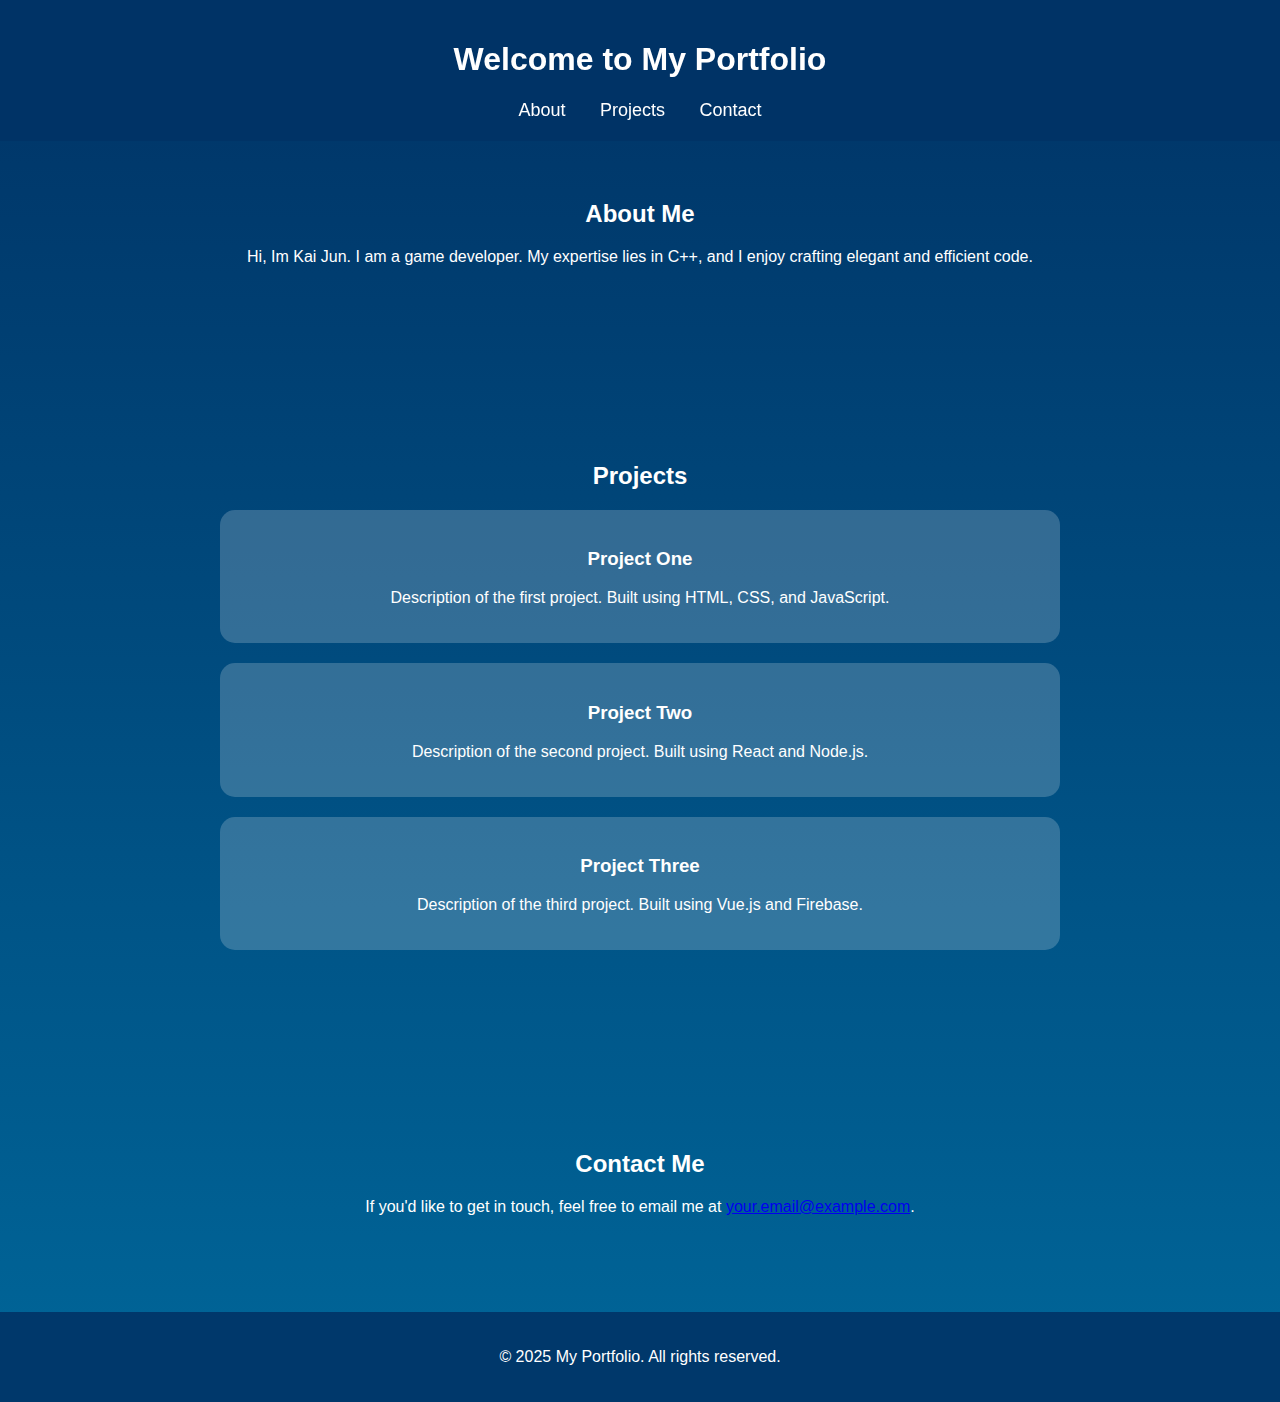
<file: index.html>
<!DOCTYPE html>
<html lang="en">
<head>
    <meta charset="UTF-8">
    <meta name="viewport" content="width=device-width, initial-scale=1.0">
    <title>My Portfolio</title>
    <link rel="stylesheet" href="styles.css">
</head>
<body>
    <header>
        <h1>Welcome to My Portfolio</h1>
        <nav>
            <ul>
                <li><a href="#about">About</a></li>
                <li><a href="#projects">Projects</a></li>
                <li><a href="#contact">Contact</a></li>
            </ul>
        </nav>
    </header>

    <main>
        <section id="about">
            <h2>About Me</h2>
            <p>Hi, Im Kai Jun. I am a game developer. My expertise lies in C++, and I enjoy crafting elegant and efficient code.</p>
        </section>

        <section id="projects">
            <h2>Projects</h2>
            <div class="project">
                <h3>Project One</h3>
                <p>Description of the first project. Built using HTML, CSS, and JavaScript.</p>
            </div>
            <div class="project">
                <h3>Project Two</h3>
                <p>Description of the second project. Built using React and Node.js.</p>
            </div>
            <div class="project">
                <h3>Project Three</h3>
                <p>Description of the third project. Built using Vue.js and Firebase.</p>
            </div>
        </section>

        <section id="contact">
            <h2>Contact Me</h2>
            <p>If you'd like to get in touch, feel free to email me at <a href="mailto:your.email@example.com">your.email@example.com</a>.</p>
        </section>
    </main>

    <footer>
        <p>&copy; 2025 My Portfolio. All rights reserved.</p>
    </footer>
</body>
</html>
</file>
<file: styles.css>
/* General styling */
body {
    margin: 0;
    padding: 0;
    box-sizing: border-box;
    font-family: Arial, sans-serif;
    background: linear-gradient(to bottom, #003366, #006699);
    color: white;
    overflow-y: auto; /* Ensures vertical scrolling */
}

/* Header styling */
header {
    position: fixed; /* Keeps header at the top */
    top: 0;
    left: 0;
    width: 100%;
    background: rgba(0, 51, 102, 0.9);
    padding: 20px 0;
    text-align: center;
    z-index: 10;
}

nav ul {
    list-style: none;
    padding: 0;
    margin: 0;
}

nav ul li {
    display: inline;
    margin: 0 15px;
}

nav ul li a {
    text-decoration: none;
    color: white;
    font-size: 18px;
}

/* Main content spacing */
main {
    padding-top: 100px; /* To avoid overlap with the fixed header */
}

/* Section styling */
section {
    padding: 80px 20px;
    text-align: center;
}

/* Project cards */
.project {
    background: rgba(255, 255, 255, 0.2);
    margin: 20px auto;
    padding: 20px;
    border-radius: 15px;
    width: 80%;
    max-width: 800px;
    transition: transform 0.3s ease;
}

.project:hover {
    transform: translateY(-10px);
}

/* Footer styling */
footer {
    text-align: center;
    padding: 20px;
    background: rgba(0, 51, 102, 0.9);
}
</file>
